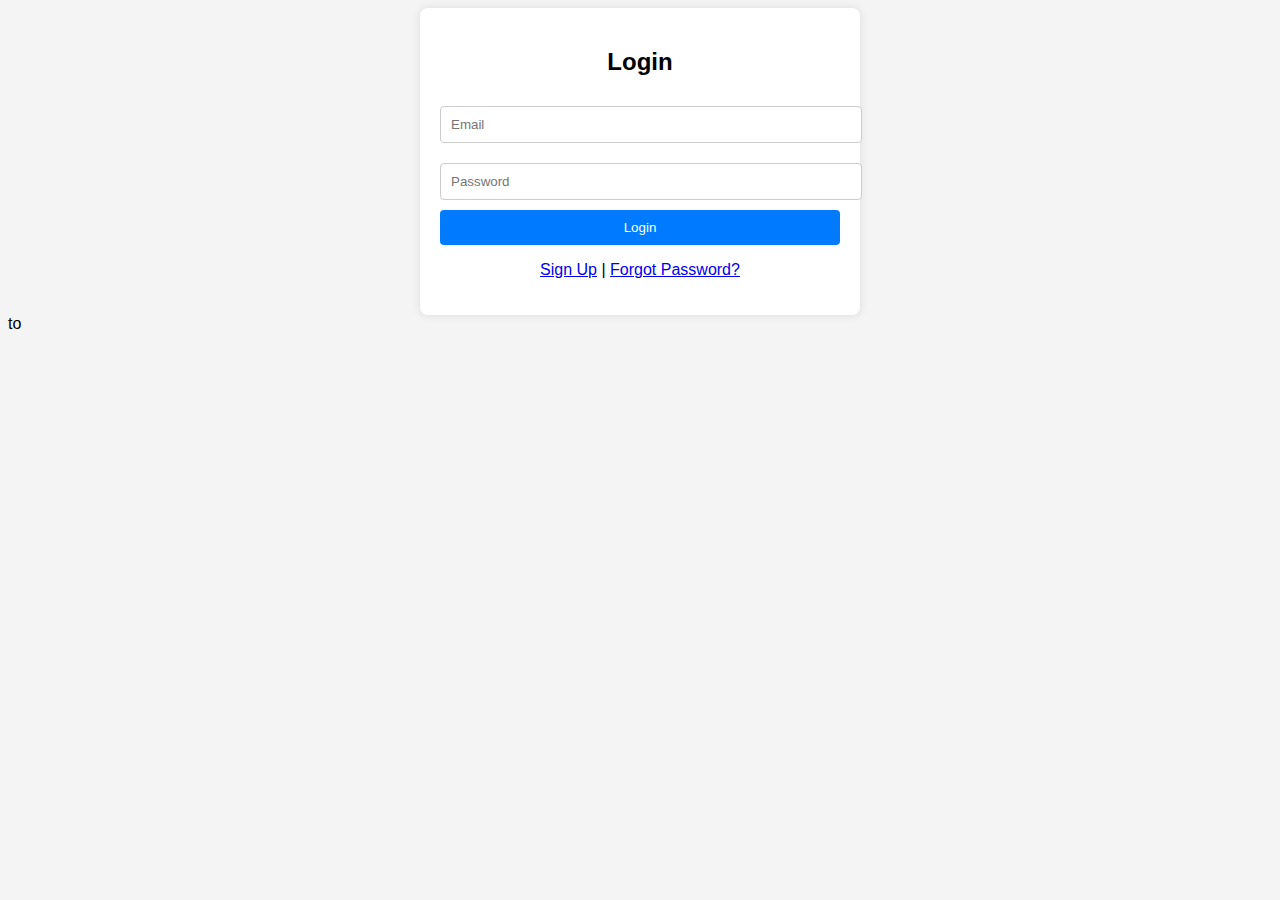
<file: Practicals/PS/prac10/index.html>
<!DOCTYPE html>
<html lang="en">
<head>
    <meta charset="UTF-8">
    <meta name="viewport" content="width=device-width, initial-scale=1.0">
    <title>Login</title>
    <link rel="stylesheet" href="styles.css">
</head>
<body>
    <div class="container">
        <h2>Login</h2>
        <form id="loginForm">
            <input type="email" id="loginEmail" placeholder="Email" required>
            <input type="password" id="loginPassword" placeholder="Password" required>
            <button type="submit">Login</button>
        </form>
        <p><a href="signup.html">Sign Up</a> | <a href="reset-password.html">Forgot Password?</a></p>
    </div>
    <script src="script.js"></script>
</body>
</html>
to
</file>
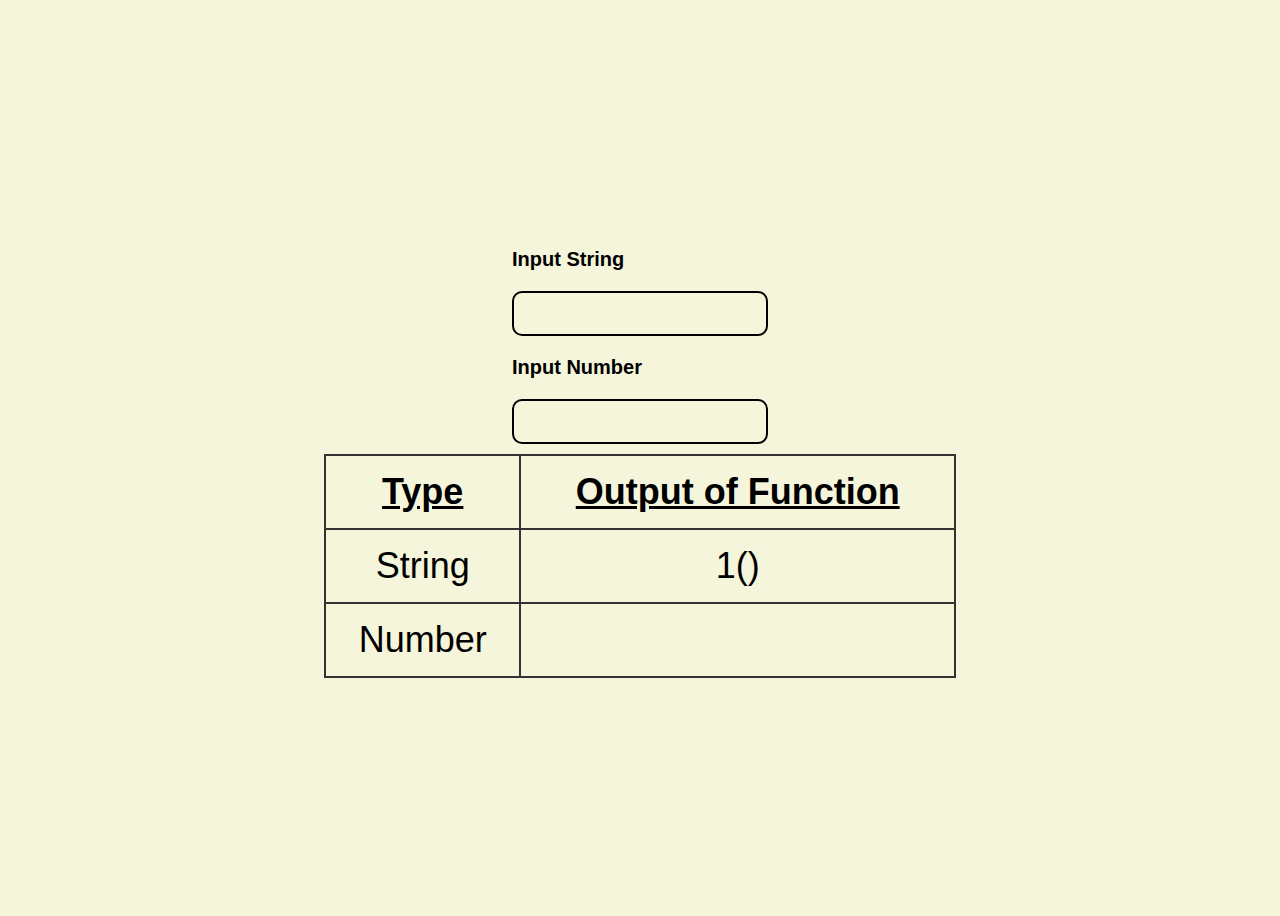
<file: Practicals/PS/prac7/index.html>
<!DOCTYPE html>
<html lang="en">
<head>
    <meta charset="UTF-8">
    <meta name="viewport" content="width=device-width, initial-scale=1.0">
    <title>Document</title>
    <style>
        body {
            display: flex;
            flex-direction: column;
            justify-content: center;
            align-items: center;
            background-color: beige;
            height: 100vh;
            font-family: Impact, Haettenschweiler, 'Arial Narrow Bold', sans-serif;
        }

        table {
            border-collapse: collapse;
            width: 50%;
            margin: 10px 0;
            font-size: 4vh;
        }

        th, td {
            padding: 15px;
            text-align: center;
            border: 2px solid #333;
        }

        th {
            text-decoration: underline;
        }

        #vowel, #num {
            font-weight: 700;
        }
        form {
            display: flex;
            justify-content: center;
            align-items: center;
            flex-direction: coumn;
        }
        
        .input{
            background-color: transparent;
            padding: 10px;
            font-size: large;
            border: 2px solid black;
            border-radius: 10px;
        }
        .head{
            font-size: 20px;
            font-weight: 700;
        }
    </style>
</head>
<body>
    <table>
        <form>
            <div class="Inputf">
            <p class="head">Input String</p>
            <input type="text" class="input" id="strinput"/>
            </div>
            <div class="Inputf">
                <p class="head">Input Number</p>
                <input type="number" class="input" id="numinput"/>
            </div>
                <!-- <button type="button" id="submitbtn">Submit</button> -->
        </form>
        <tr>
            <th>Type</th>
            <th>Output of Function</th>
        </tr>
        <tr id="str">
            <td>String</td>
        </tr>
        <tr id="number">
            <td>Number</td>
        </tr>
    </table>
</body>
<script src="index.js"></script>
</html>
</file>
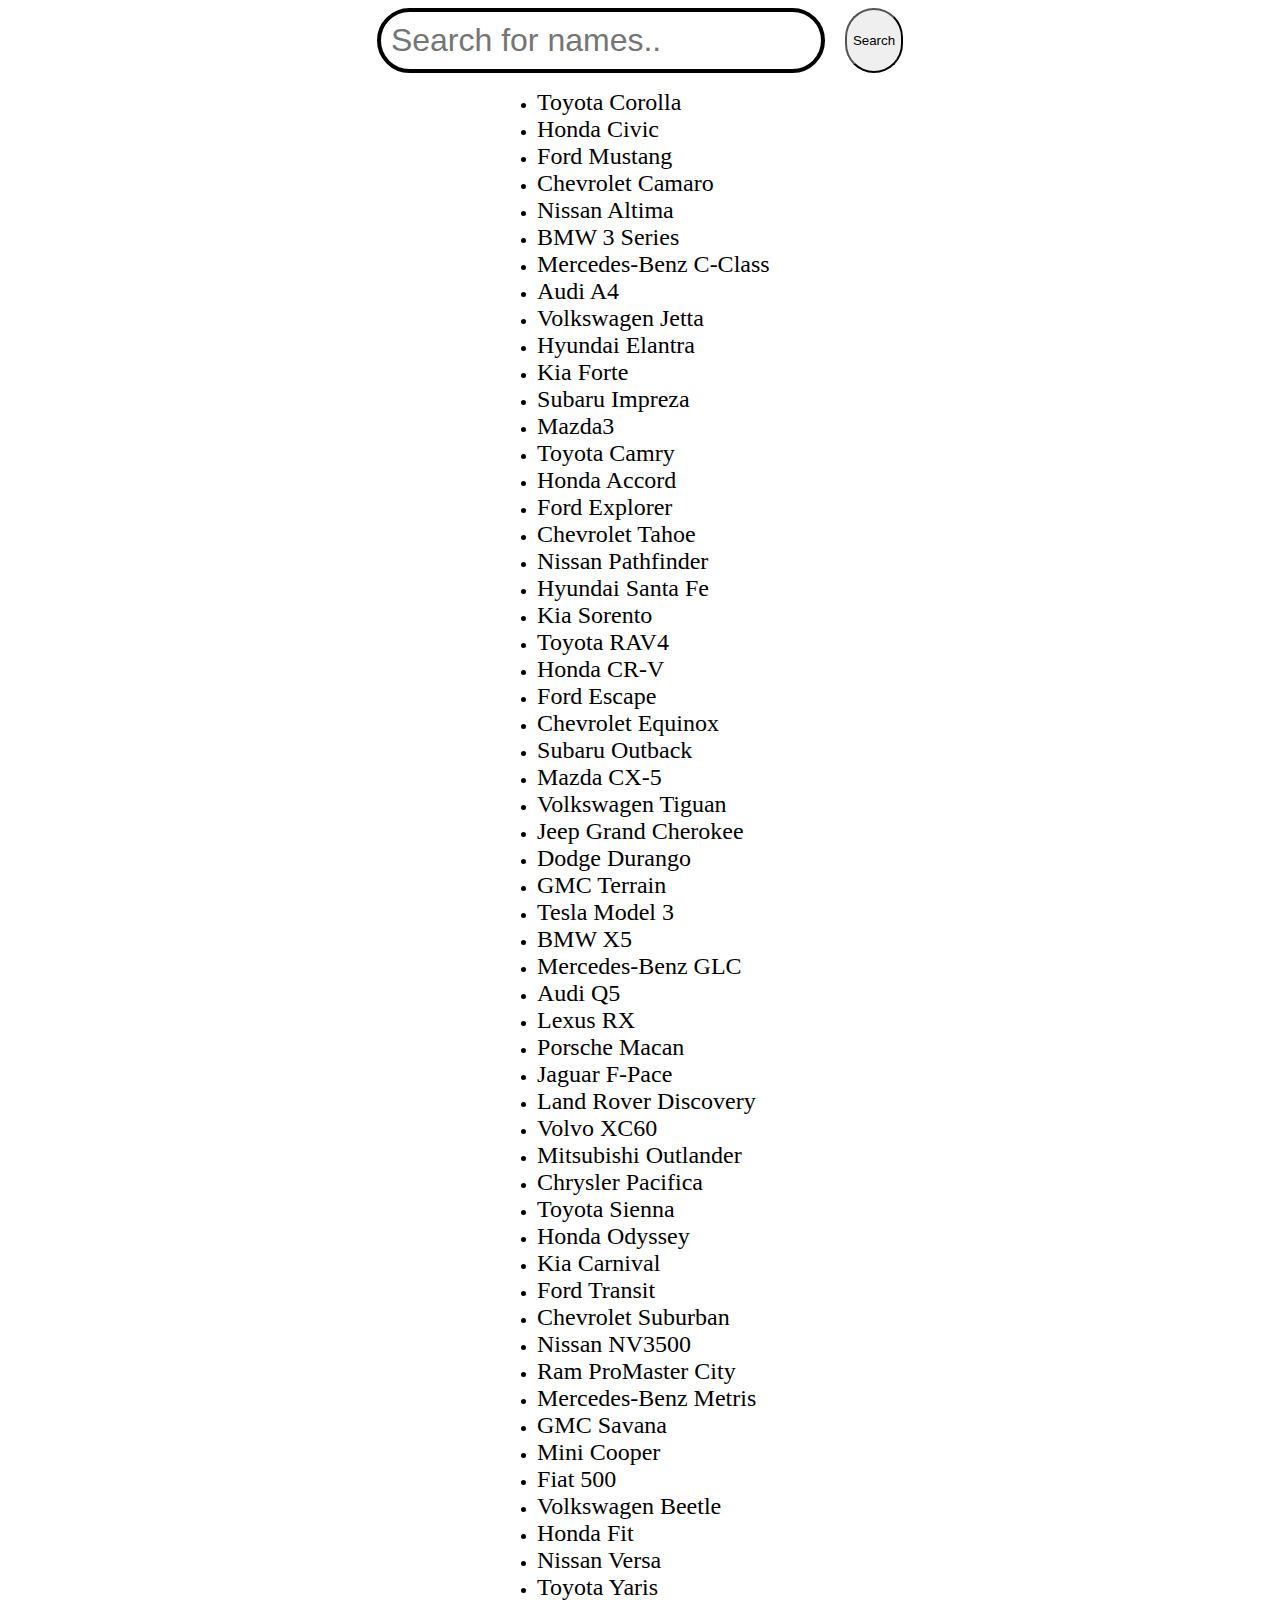
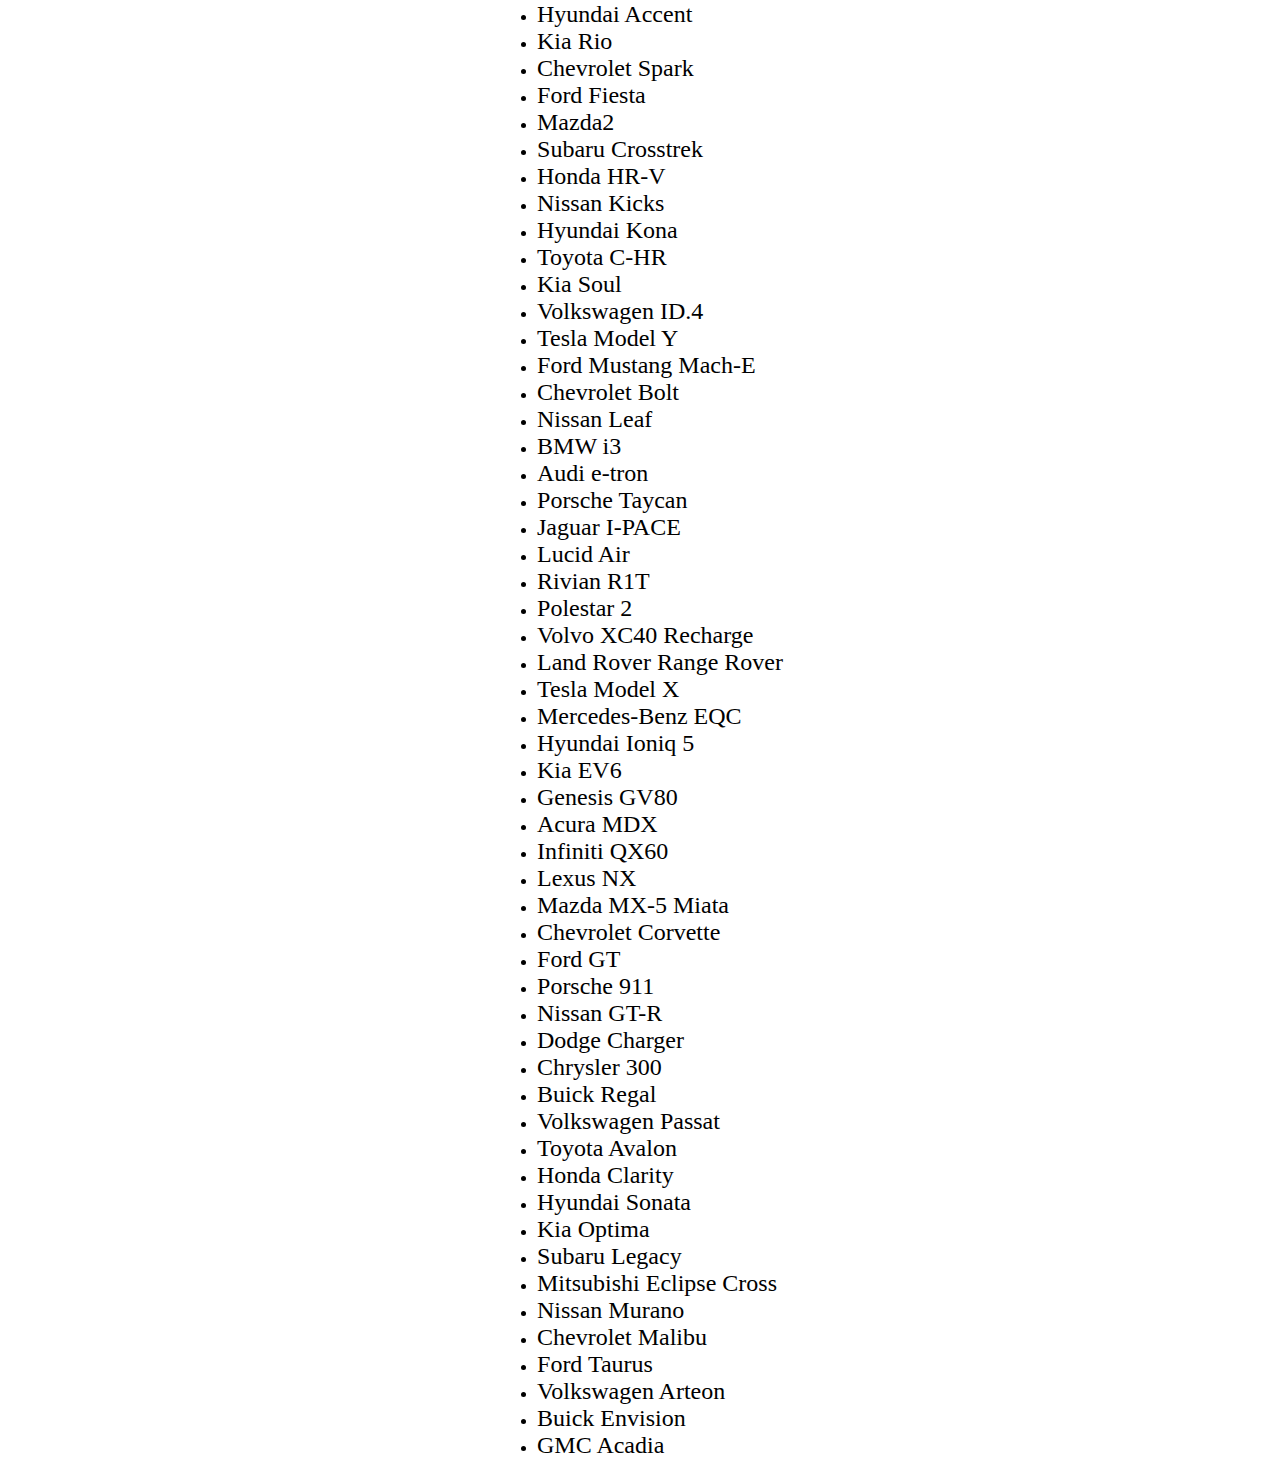
<file: Practicals/PS/prac8/index.html>
<!DOCTYPE html>
<html lang="en">
<head>
    <meta charset="UTF-8">
    <meta name="viewport" content="width=device-width, initial-scale=1.0">
    <title>Search cars</title>
    <style>
        body {
            display: flex;
            flex-direction: column;
            justify-content: center;
            align-items: center;
        }
        #myInput {
            font-size: xx-large;
            font-family: Impact, Haettenschweiler, 'Arial Narrow Bold', sans-serif;
            padding: 10px;
            border-radius: 999px;
            background-color: transparent;
            border: 4px solid black;
        }
        .search{
            display: flex;
            gap: 20px;
        }

        #searchBtn{
            border-radius: 999px;

        }
        .car{
            list-style-type: none;
            font-size: x-large;

        }

    </style>
</head>
<body>
    <div class="search">
    <input type="text" id="myInput" onkeyup="myFunction()" placeholder="Search for names..">
    <button type="button" id="searchBtn">Search</button>

</div>
    <ul id="myUL">
      
    </ul> 
    
</body>
<script>
    const cars = [
    "Toyota Corolla", "Honda Civic", "Ford Mustang", "Chevrolet Camaro", "Nissan Altima",
    "BMW 3 Series", "Mercedes-Benz C-Class", "Audi A4", "Volkswagen Jetta", "Hyundai Elantra",
    "Kia Forte", "Subaru Impreza", "Mazda3", "Toyota Camry", "Honda Accord",
    "Ford Explorer", "Chevrolet Tahoe", "Nissan Pathfinder", "Hyundai Santa Fe", "Kia Sorento",
    "Toyota RAV4", "Honda CR-V", "Ford Escape", "Chevrolet Equinox", "Subaru Outback",
    "Mazda CX-5", "Volkswagen Tiguan", "Jeep Grand Cherokee", "Dodge Durango", "GMC Terrain",
    "Tesla Model 3", "BMW X5", "Mercedes-Benz GLC", "Audi Q5", "Lexus RX",
    "Porsche Macan", "Jaguar F-Pace", "Land Rover Discovery", "Volvo XC60", "Mitsubishi Outlander",
    "Chrysler Pacifica", "Toyota Sienna", "Honda Odyssey", "Kia Carnival", "Ford Transit",
    "Chevrolet Suburban", "Nissan NV3500", "Ram ProMaster City", "Mercedes-Benz Metris", "GMC Savana",
    "Mini Cooper", "Fiat 500", "Volkswagen Beetle", "Honda Fit", "Nissan Versa",
    "Toyota Yaris", "Hyundai Accent", "Kia Rio", "Chevrolet Spark", "Ford Fiesta",
    "Mazda2", "Subaru Crosstrek", "Honda HR-V", "Nissan Kicks", "Hyundai Kona",
    "Toyota C-HR", "Kia Soul", "Volkswagen ID.4", "Tesla Model Y", "Ford Mustang Mach-E",
    "Chevrolet Bolt", "Nissan Leaf", "BMW i3", "Audi e-tron", "Porsche Taycan",
    "Jaguar I-PACE", "Lucid Air", "Rivian R1T", "Polestar 2", "Volvo XC40 Recharge",
    "Land Rover Range Rover", "Tesla Model X", "Mercedes-Benz EQC", "Hyundai Ioniq 5", "Kia EV6",
    "Genesis GV80", "Acura MDX", "Infiniti QX60", "Lexus NX", "Mazda MX-5 Miata",
    "Chevrolet Corvette", "Ford GT", "Porsche 911", "Nissan GT-R", "Dodge Charger",
    "Chrysler 300", "Buick Regal", "Volkswagen Passat", "Toyota Avalon", "Honda Clarity",
    "Hyundai Sonata", "Kia Optima", "Subaru Legacy", "Mitsubishi Eclipse Cross", "Nissan Murano",
    "Chevrolet Malibu", "Ford Taurus", "Volkswagen Arteon", "Buick Envision", "GMC Acadia"
];

    const list = document.getElementById('myUL');

    for(let i = 0; i < cars.length; i++){
        const ellist = document.createElement('li');
        const link = document.createElement('a');
        link.classList.add('car')
        link.textContent = cars[i];
        ellist.append(link);
        list.append(ellist)
    }


    function myFunction() {
      var input, filter, ul, li, a, i, txtValue;
      input = document.getElementById('myInput');
      filter = input.value.toUpperCase();
      ul = document.getElementById("myUL");
      li = ul.getElementsByTagName('li');

      for (i = 0; i < li.length; i++) {
        a = li[i].getElementsByTagName("a")[0];
        txtValue = a.textContent || a.innerText;
        if (txtValue.toUpperCase().indexOf(filter) > -1) {
          li[i].style.display = "";
        } else {
          li[i].style.display = "none";
        }
      }
    }
    </script>
</html>
</file>
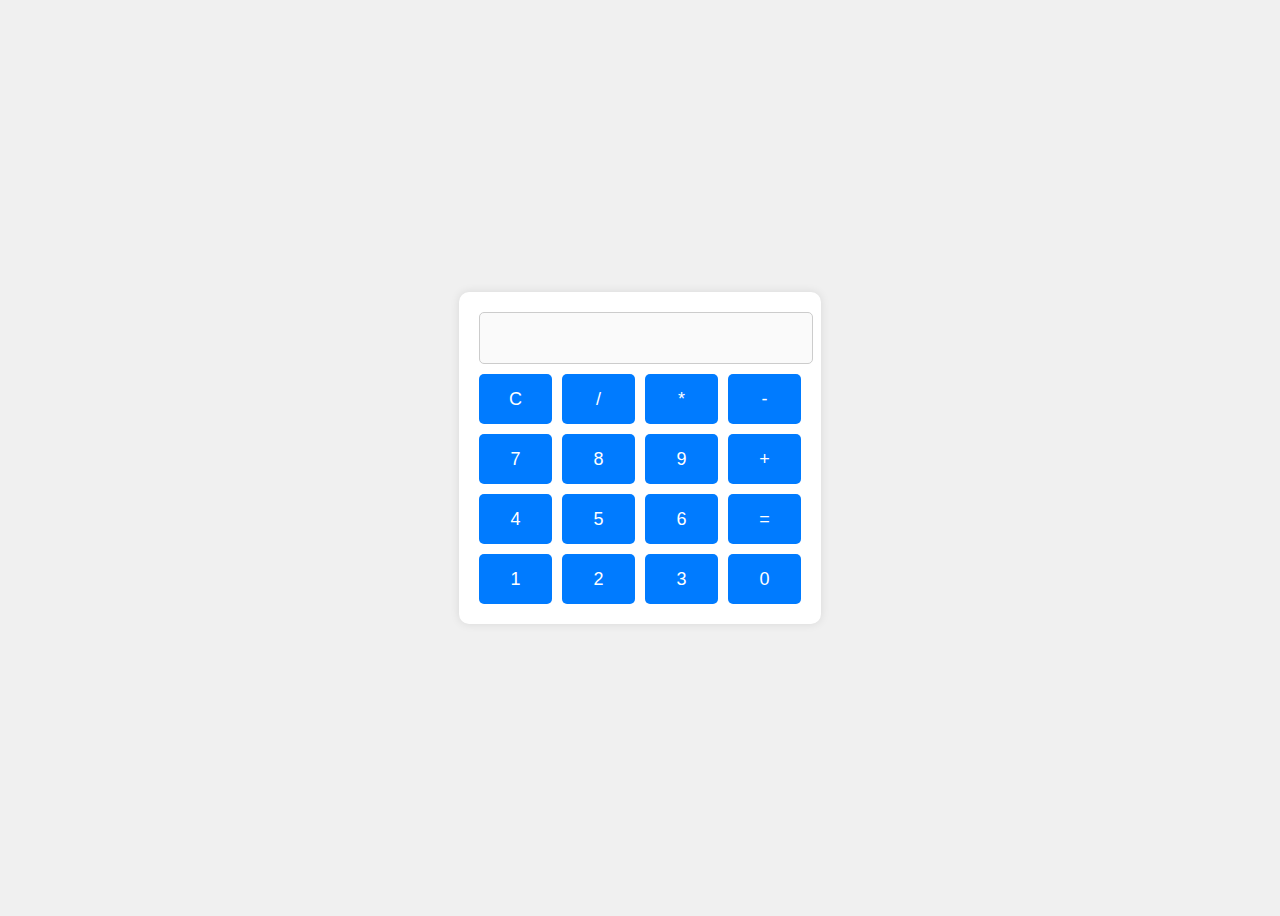
<file: Practicals/PS/prac9/index.html>
<!DOCTYPE html>
<html lang="en">
<head>
    <meta charset="UTF-8">
    <meta name="viewport" content="width=device-width, initial-scale=1.0">
    <title>Simple Calculator</title>
    <link rel="stylesheet" href="styles.css">
</head>
<body>
    <div class="calculator">
        <input type="text" id="display" disabled>
        <div class="buttons">
            <button onclick="clearDisplay()">C</button>
            <button onclick="appendToDisplay('/')">/</button>
            <button onclick="appendToDisplay('*')">*</button>
            <button onclick="appendToDisplay('-')">-</button>
            <button onclick="appendToDisplay('7')">7</button>
            <button onclick="appendToDisplay('8')">8</button>
            <button onclick="appendToDisplay('9')">9</button>
            <button onclick="appendToDisplay('+')">+</button>
            <button onclick="appendToDisplay('4')">4</button>
            <button onclick="appendToDisplay('5')">5</button>
            <button onclick="appendToDisplay('6')">6</button>
            <button onclick="calculate()">=</button>
            <button onclick="appendToDisplay('1')">1</button>
            <button onclick="appendToDisplay('2')">2</button>
            <button onclick="appendToDisplay('3')">3</button>
            <button onclick="appendToDisplay('0')">0</button>
        </div>
    </div>
    <script src="script.js"></script>
</body>
</html>
</file>
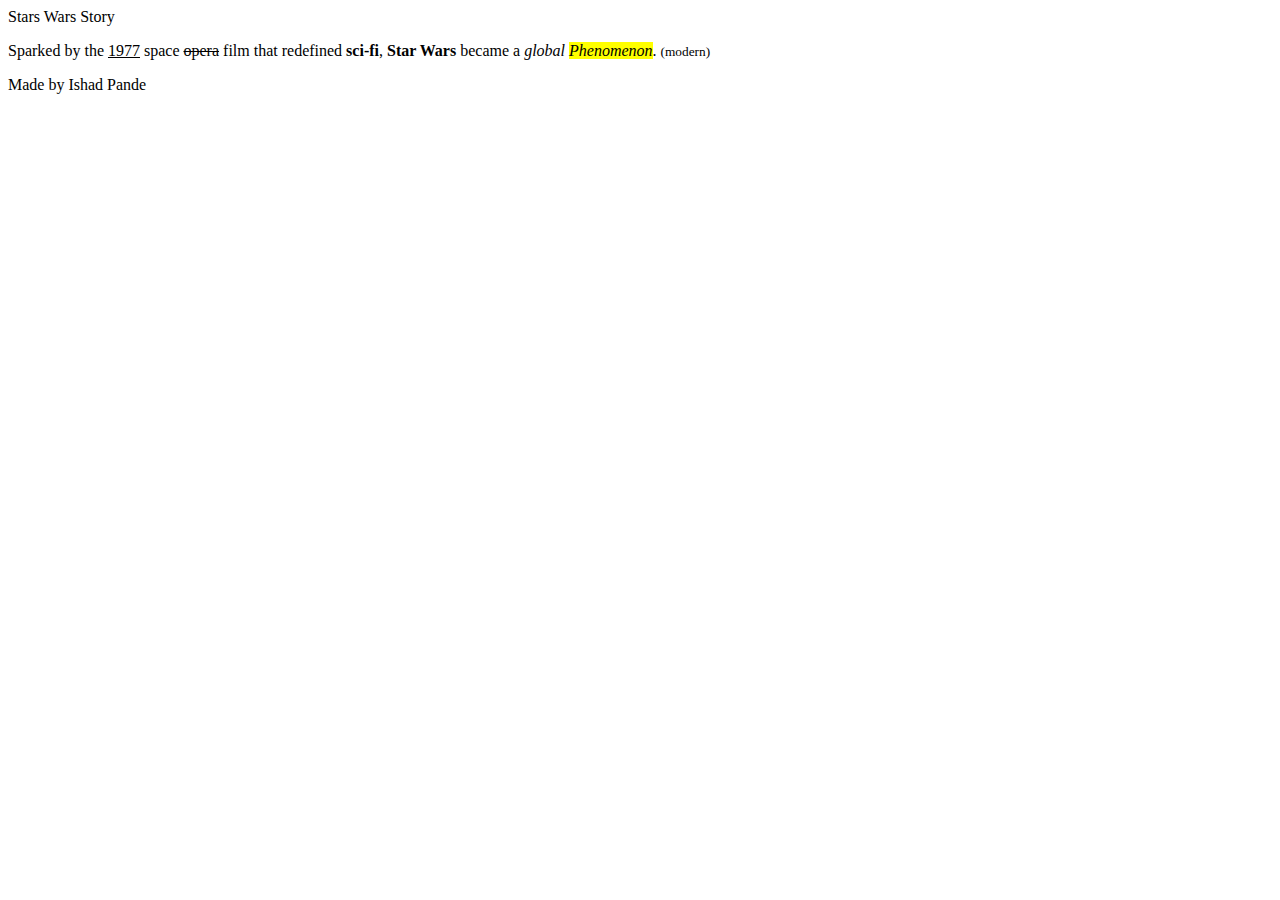
<file: Practicals/PS/prac1.html>
<!DOCTYPE html>
<html lang="en">
<head>
    <meta charset="UTF-8">
    <meta name="viewport" content="width=device-width, initial-scale=1.0">
    <title>Element Formatting</title>
    <!-- <link rel="preconnect" href="https://fonts.googleapis.com">
    <link rel="preconnect" href="https://fonts.gstatic.com" crossorigin>
    <link href="https://fonts.googleapis.com/css2?family=Space+Grotesk:wght@300..700&display=swap" rel="stylesheet"> -->
    <!-- <style>
        body {
            /* Remove this line to get PS1 */
            background-image: url(https://r4.wallpaperflare.com/wallpaper/1005/822/563/star-wars-death-star-at-at-space-wallpaper-abe6bced53f1bfb9a5847bf93dac5c90.jpg);
            background-repeat: no-repeat;
            background-size: cover;
            font-family: "Space Grotesk", sans-serif;
            color: white;
            font-size: 30px;
            display: flex;
            justify-content: space-between;
            align-items: center;
            flex-direction: column;
        }

        /* p:nth-of-type(1) {
            padding: 2rem;
            margin: 4rem;
            background-color: black;
            border-radius: 20px;
        }

        p:nth-of-type(2) {
            padding: 2rem;
            background-color: black;
            border-radius: 999px;
        }

        b, strong{
            color: yellow;
        }

        i {
            color: red;
        } */

    </style> -->
</head>
<body>
    <header>Stars Wars Story</header>
    <p>
        <!-- Comment this out for PS1 -->
        <!-- Sparked by the 1977 space opera film that redefined sci-fi, Star Wars became a global phenomenon. -->
        Sparked by the <ins>1977</ins> space <del>opera</del> film that redefined <strong>sci-fi</strong>, <b>Star Wars</b> became a <i>global <mark>Phenomenon</mark></i>. <small>(modern)</small> 
    </p>
<!-- <p> H<sub>2</sub>0 && two <sup>2</sup> = 4</p> -->
    <footer>
        Made by Ishad Pande
    </footer>
    
</body>
</html>
</file>
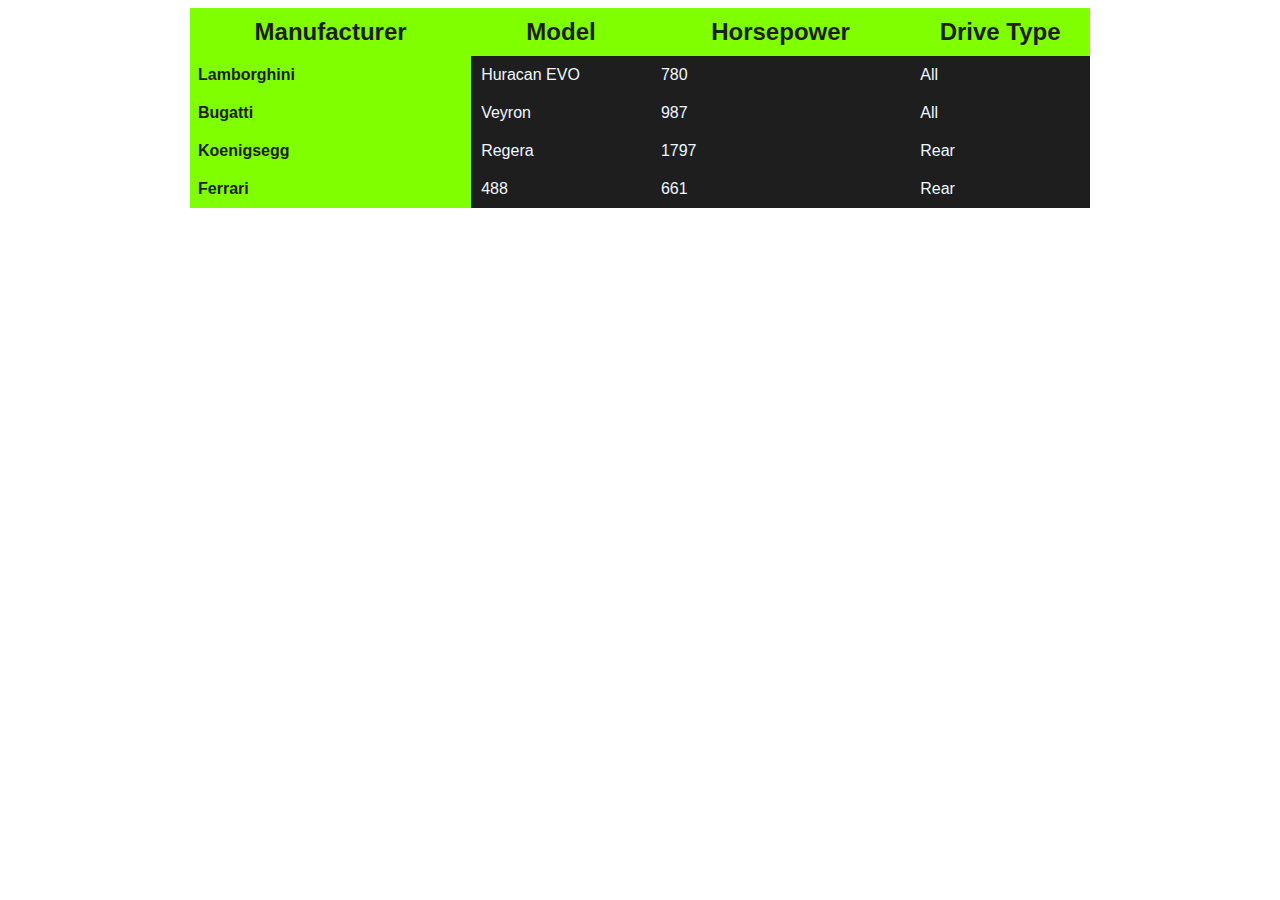
<file: Practicals/PS/prac2.html>
<!DOCTYPE html>
<html lang="en">
<head>
    <meta charset="UTF-8">
    <meta name="viewport" content="width=1, initial-scale=1.0">
    <title>Document</title>
    <style>
        body{
            display: flex;
            justify-content: center;
            align-items: center;
            font-family: Impact, Haettenschweiler, 'Arial Narrow Bold', sans-serif;
        }

        th {
            padding: 10px;
            font-size: x-large;
            background-color: chartreuse;
            color: #1e1e1e;
            width: 10vh;
        }

        tr {
            background-color: #1e1e1e;
            color: aliceblue;
            padding: 4px;
            margin: 5px;
            
        }

        table {
            border-collapse: collapse;
            border-radius: 10px;
            width: 100vh;
        }

        td{
            padding: 10px;
            width: 10vh;
            
            
        }

        td:nth-of-type(1) {
            padding: 8px;
            background-color: chartreuse;
            color: #1e1e1e;
            font-weight: 600;
        }
        }
    </style>
</head>
<body>
    <table>
        <tr>
            <th>Manufacturer</th>
            <th>Model</th>
            <th>Horsepower</th>
            <th>Drive Type</th>
        </tr>
        <tr>
            <td>Lamborghini</td>
            <td>Huracan EVO</td>
            <td>780</td>
            <td>All</td>
        </tr>
        <tr>
            <td>Bugatti</td>
            <td>Veyron</td>
            <td>987</td>
            <td>All</td>
        </tr>
        <tr>
            <td>Koenigsegg</td>
            <td>Regera</td>
            <td>1797</td>
            <td>Rear</td>
        </tr>
        <tr>
            <td class="ggs">Ferrari</td>
            <td>488</td>
            <td>661</td>
            <td>Rear</td>
        </tr>
    </table>
</body>
</html>
</file>
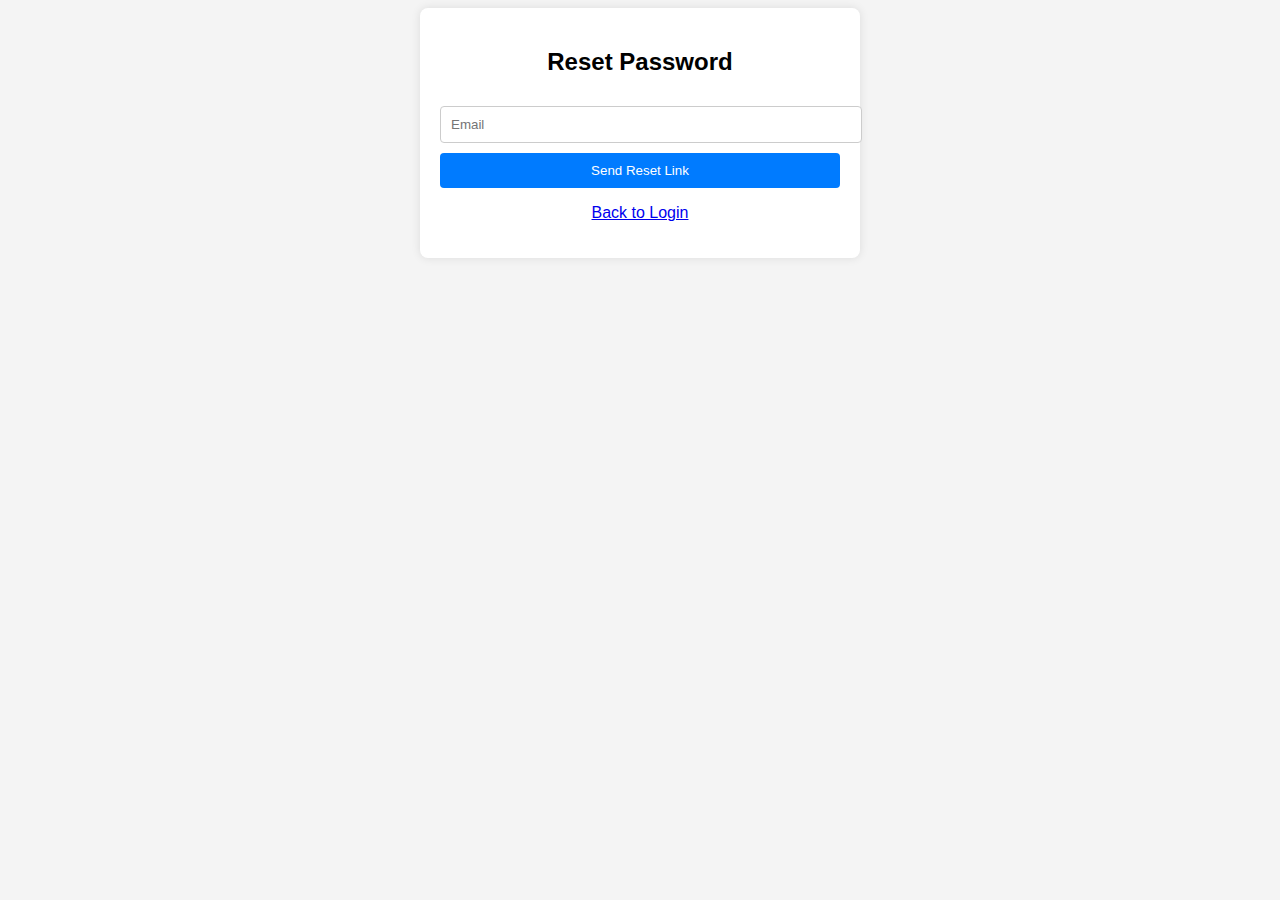
<file: Practicals/PS/prac10/reset-password.html>
<!DOCTYPE html>
<html lang="en">
<head>
    <meta charset="UTF-8">
    <meta name="viewport" content="width=device-width, initial-scale=1.0">
    <title>Reset Password</title>
    <link rel="stylesheet" href="styles.css">
</head>
<body>
    <div class="container">
        <h2>Reset Password</h2>
        <form id="resetForm">
            <input type="email" id="resetEmail" placeholder="Email" required>
            <button type="submit">Send Reset Link</button>
        </form>
        <p><a href="index.html">Back to Login</a></p>
    </div>
    <script src="script.js"></script>
</body>
</html>
</file>
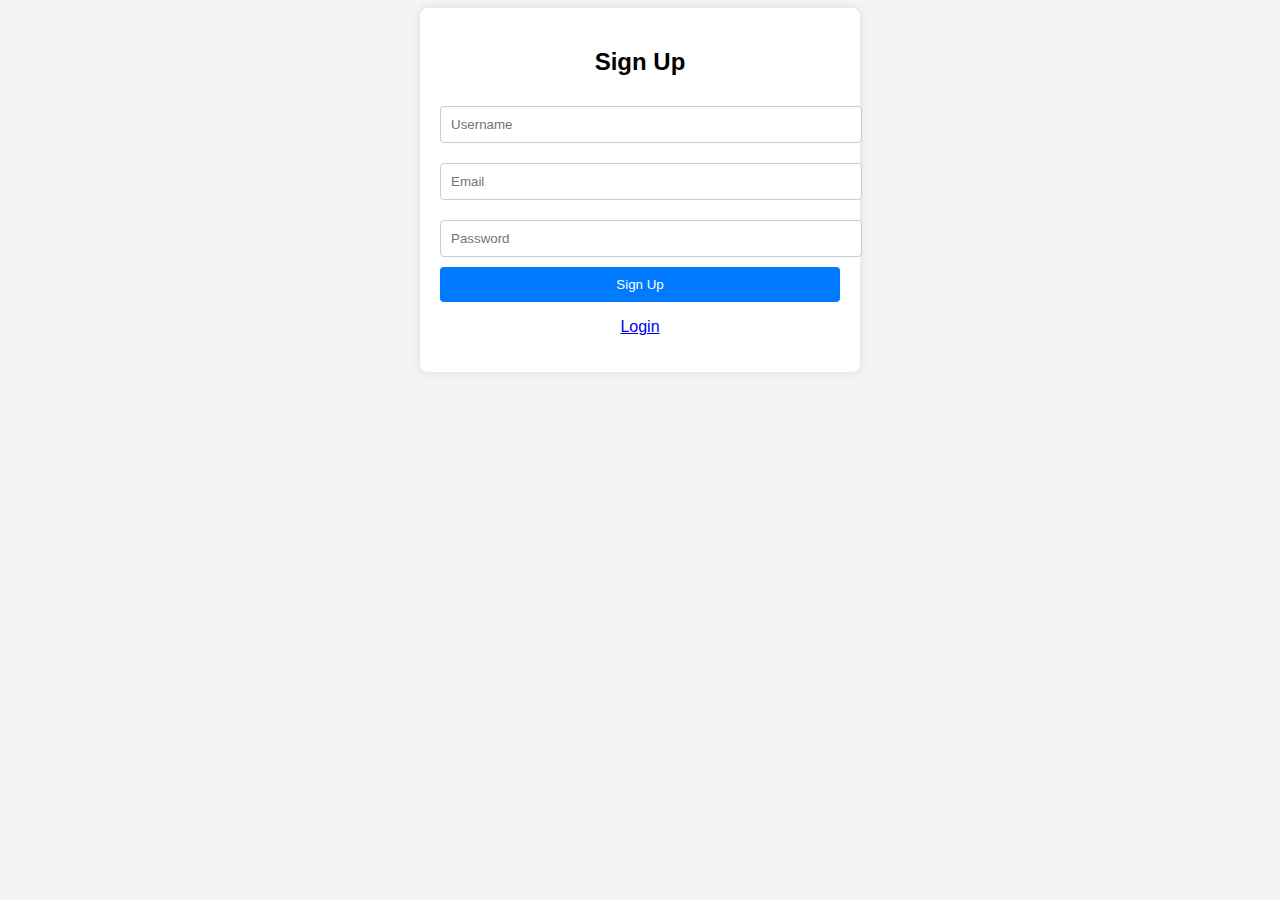
<file: Practicals/PS/prac10/signup.html>
<!DOCTYPE html>
<html lang="en">
<head>
    <meta charset="UTF-8">
    <meta name="viewport" content="width=device-width, initial-scale=1.0">
    <title>Sign Up</title>
    <link rel="stylesheet" href="styles.css">
</head>
<body>
    <div class="container">
        <h2>Sign Up</h2>
        <form id="signupForm">
            <input type="text" id="username" placeholder="Username" required>
            <input type="email" id="email" placeholder="Email" required>
            <input type="password" id="password" placeholder="Password" required>
            <button type="submit">Sign Up</button>
        </form>
        <p><a href="index.html">Login</a></p>
    </div>
    <script src="script.js"></script>
</body>
</html>
</file>
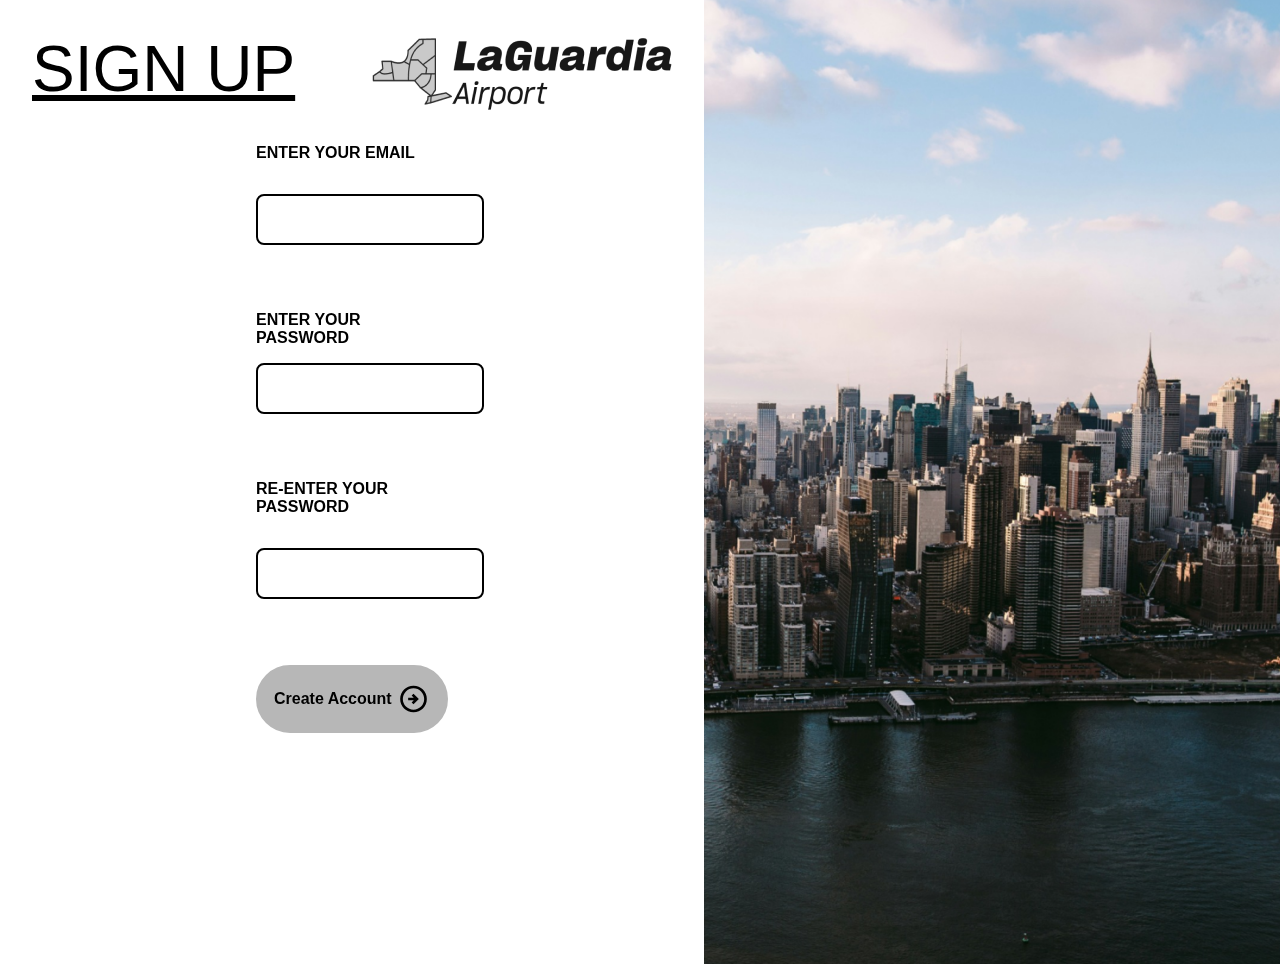
<file: Practicals/PS/prac3/prac3.html>
<!DOCTYPE html>
<html lang="en">
<head>
    <meta charset="UTF-8">
    <meta name="viewport" content="width=device-width, initial-scale=1.0">
    <style>
        *{
            padding: 0;
            margin: 0px;
        }
        body {
            background-image: url("unsplash_6NmnrAJPq7M.png");
            background-size: cover;
            display: flex;
            font-family: Impact, Haettenschweiler, 'Arial Narrow Bold', sans-serif;
            filter: saturate(0);

        }
        .bg {
            background-color: white;
            width: 50vw;
            height: 100vh;
            padding: 2rem;
        }
        .sec1{
            display: flex;
            flex-direction: row;
            width: 100%;
            justify-content: space-between;
        }
        .sign-up{
            font-size: 4rem;
            text-decoration: underline;
        }
        .container-1{
            padding-left: 12rem;
            padding-right: 12rem;
            display: flex;
            flex-direction: column;
            gap: 1rem;
            margin: 2rem
        }
        .flable{
            font-size: 1rem;
            font-weight: 600;
        }
        .textfield-green{
            display: flex;
            flex-direction: row;
            border: 2px solid #72B40E;
            justify-content: space-between;
            align-items: center;
            padding: 8px;
            border-radius: 0.5rem;
            font-weight: 500;
        }
        .textfield-red{
            display: flex;
            flex-direction: row;
            border: 2px solid #F35050;
            justify-content: space-between;
            align-items: center;
            padding: 8px;
            border-radius: 0.5rem;
            font-weight: 500;
        }
        .textfield-black{
            display: flex;
            flex-direction: row;
            border: 2px solid #000000;
            justify-content: space-between;
            align-items: center;
            padding: 8px;
            border-radius: 0.5rem;
            font-weight: 500;
        }

        .fentry {
            font-weight: 800;
        }

        .verification{
            padding: 2px;
            color: #72B40E;
        }
        .deny{
            padding: 2px;
            color: #F35050;
        }
        .neutral{
            padding: 2px;
            color: #000000;
        }

        .email, .password{
            width: 100%;
            height: 100%;
            border: 2px solid black;
            border-radius: 0.5rem;
            color: black;
            margin-top: 1rem;
            padding: 1rem;
        }

        .email::selection, .password::selection{
            width: 100%;
            height: 100%;
            border: 0px;
        }

        .button{
            display: flex;
            background-color: yellowgreen;
            justify-content: space-between;
            align-items: center;
            padding: 1rem;
            border: 2px solid yellowgreen;
            width: 100%;
            border-radius: 100rem;

        }

        .button:hover{
            display: flex;
            justify-content: space-between;
            align-items: center;
            padding: 1rem;
            border: 2px solid yellowgreen;
            width: 100%;
            border-radius: 100rem;

        }

    </style>
    <title>SignUpFOrm</title>
</head>
<body>
    <form class="bg">
      <div class="sec1">
        <div class="sign-up">SIGN UP</div>
        <img src="LGlogo.png" />
      </div>
      <div>
        <div class="container-1">
            <p class="flable">ENTER YOUR EMAIL </p>
            <div>
                <input type="email" class="email"></p>
                <svg width="30" height="30" viewBox="0 0 30 30" fill="none" xmlns="http://www.w3.org/2000/svg" xmlns:xlink="http://www.w3.org/1999/xlink">
                    <rect width="30" height="30" fill="url(#pattern0_0_0)"/>
                    <defs>
                    <pattern id="pattern0_37_42" patternContentUnits="objectBoundingBox" width="1" height="1">
                    <use xlink:href="#image0_37_42" transform="scale(0.0111111)"/>
                    </pattern>
                    <image id="image0_37_42" width="90" height="90" xlink:href="[data-uri]"/>
                    </defs>
                    </svg>
            </div>
        </div>
        </div>
        <div>
            <div class="container-1">
                <t class="flable">ENTER YOUR PASSWORD</p>
                <div>
                <div>
                    <input type="password" class="password"></p>
                    <svg width="30" height="30" viewBox="0 0 30 30" fill="none" xmlns="http://www.w3.org/2000/svg" xmlns:xlink="http://www.w3.org/1999/xlink">
                        <rect width="30" height="30" fill="url(#pattern0_0_0)"/>
                        <defs>
                        <pattern id="pattern0_37_42" patternContentUnits="objectBoundingBox" width="1" height="1">
                        <use xlink:href="#image0_37_42" transform="scale(0.0111111)"/>
                        </pattern>
                        <image id="image0_37_42" width="90" height="90" xlink:href="[data-uri]"/>
                        </defs>
                        </svg>
                </div>
            </div>
        </div>
        </div>
        <div>
            <div class="container-1">
                <p class="flable">RE-ENTER YOUR PASSWORD</p>
                <div>
                <div>
                    <input type="password" class="password"></p>
                        <svg width="30" height="30" viewBox="0 0 30 30" fill="none" xmlns="http://www.w3.org/2000/svg" xmlns:xlink="http://www.w3.org/1999/xlink">
                            <rect width="30" height="30" fill="url(#pattern0_0_0)"/>
                            <defs>
                            <pattern id="pattern0_37_42" patternContentUnits="objectBoundingBox" width="1" height="1">
                            <use xlink:href="#image0_37_42" transform="scale(0.0111111)"/>
                            </pattern>
                            <image id="image0_37_42" width="90" height="90" xlink:href="[data-uri]"/>
                            </defs>
                            </svg>
                </div>
            </div>
            </div>
        </div>
        <div class="container-1">
            <button class="button" type="submit" >
                <p class="flable">Create Account</p>
                <img src="circular_arrow_right.svg" />
            </button>
        </div>
      </div>
      <div></div>
      <div></div>
    </form>
    
</body>
</html>
</file>
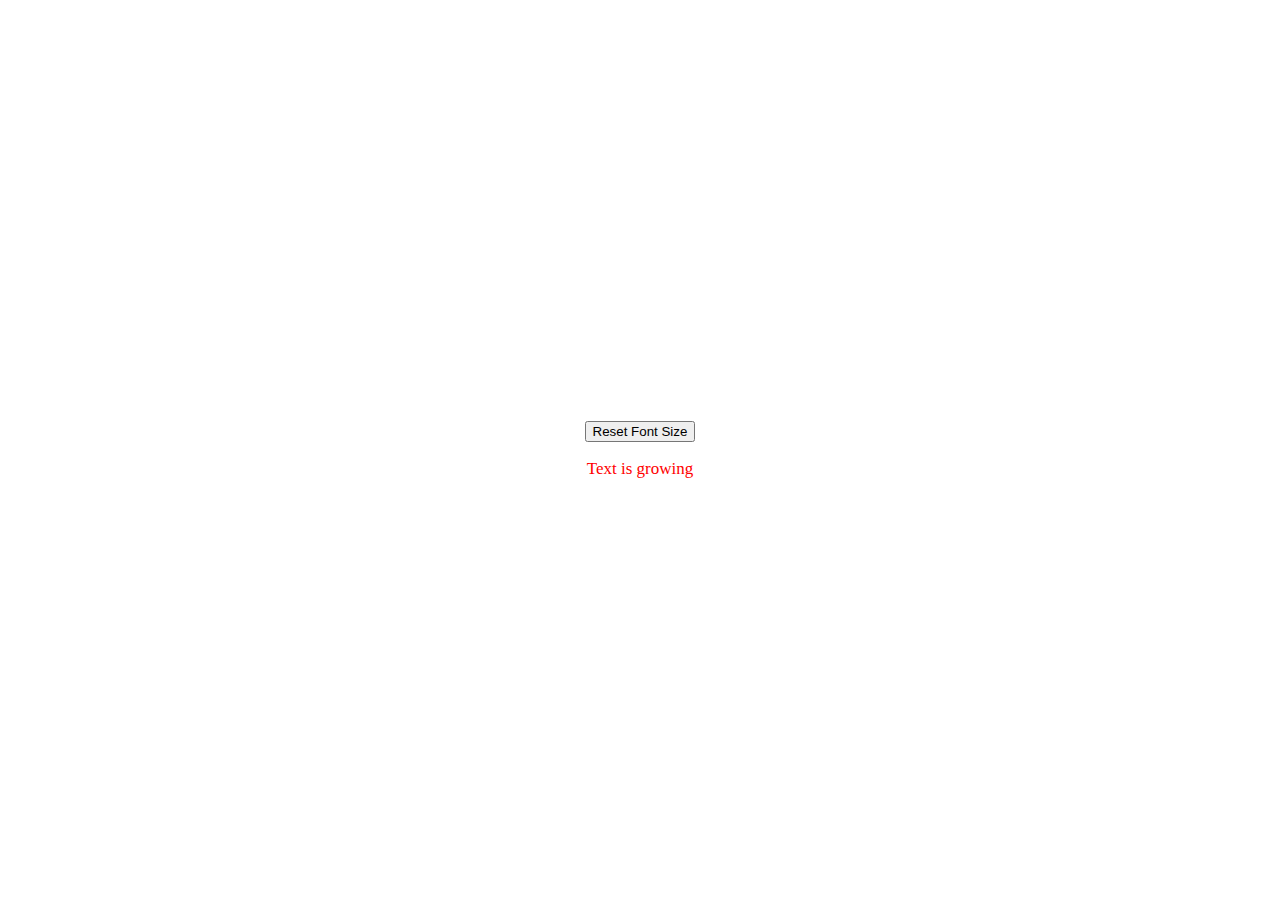
<file: Practicals/PS/prac5/5.html>
<!DOCTYPE html>
<html lang="en">
<head>
    <meta charset="UTF-8">
    <meta name="viewport" content="width=device-width, initial-scale=1.0">
    <title>Text Size Example</title>
</head>
<body id="body" style="display: flex; justify-content: center; align-items: center; flex-direction: column; height: 100vh;">
    <div>
    <!-- <button id="incbtn">Increase Font Size</button>
    <button id="decbtn">Decrease Font Size</button> -->
    <button id="resbtn">Reset Font Size</button>
</div>
</body>
<script src="5.js"></script>
</html>
</file>
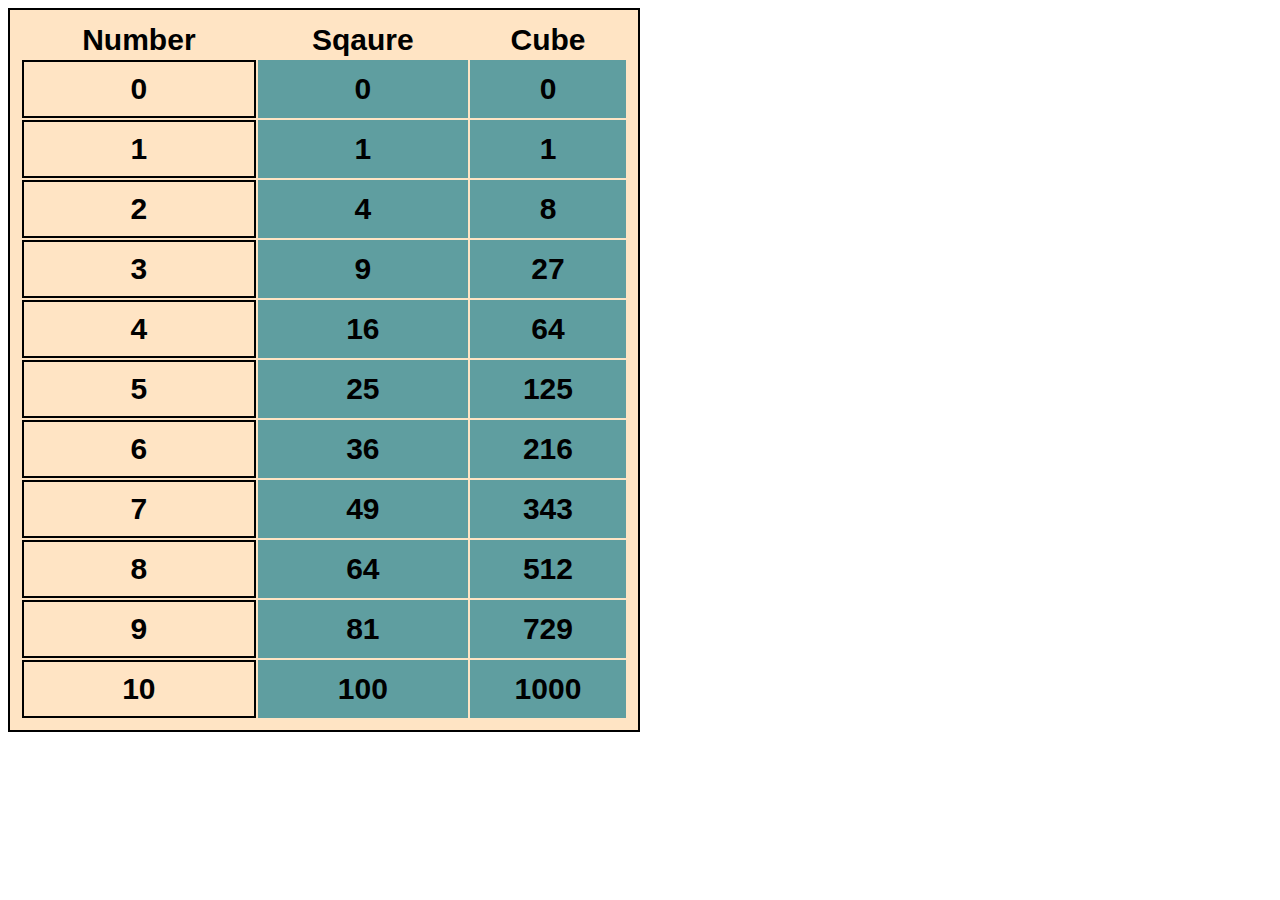
<file: Practicals/PS/prac6/page.html>
<!DOCTYPE html>
<html lang="en">
<head>
    <meta charset="UTF-8">
    <meta name="viewport" content="width=device-width, initial-scale=1.0">
    <title>Document</title>
    <style>
        table {
            border: 2px solid black;
            font-size: 30px;
            font-family: Verdana, Geneva, Tahoma, sans-serif;
            width: 50%;
            margin: 0px;
            padding: 10px;
            background-color: bisque;
        }

        .head, .number{
            background-color: bisque;
            padding: 10px;
            border: 2px solid black;
        }

        .head {
            padding: 20px
        }

        .eq{
            background-color: cadetblue;
        }
    </style>
</head>
<body>
    <table id="tble">
        <tr class="head">
            <th>Number</th>
            <th>Sqaure</th>
            <th>Cube</th>
        </tr>
    </table>
    
</body>
<script src="page.js"></script>
</html>
</file>
<file: Practicals/PS/prac10/styles.css>
body {
    font-family: Arial, sans-serif;
    background-color: #f4f4f4;
}

.container {
    max-width: 400px;
    margin: auto;
    padding: 20px;
    background: white;
    border-radius: 8px;
    box-shadow: 0 0 10px rgba(0,0,0,0.1);
}

h2 {
    text-align: center;
}

input {
    width: 100%;
    padding: 10px;
    margin: 10px 0;
    border: 1px solid #ccc;
    border-radius: 4px;
}

button {
    width: 100%;
    padding: 10px;
    background: #007bff;
    color: white;
    border: none;
    border-radius: 4px;
    cursor: pointer;
}

button:hover {
    background: #0056b3;
}

p {
    text-align: center;
}
</file>
<file: Practicals/PS/prac9/styles.css>
body {
    display: flex;
    justify-content: center;
    align-items: center;
    height: 100vh;
    background-color: #f0f0f0;
    font-family: Arial, sans-serif;
}

.calculator {
    background: white;
    padding: 20px;
    border-radius: 10px;
    box-shadow: 0 0 10px rgba(0, 0, 0, 0.1);
}

#display {
    width: 100%;
    height: 40px;
    font-size: 24px;
    text-align: right;
    margin-bottom: 10px;
    border: 1px solid #ccc;
    border-radius: 5px;
    padding: 5px;
}

.buttons {
    display: grid;
    grid-template-columns: repeat(4, 1fr);
    gap: 10px;
}

button {
    height: 50px;
    font-size: 18px;
    border: none;
    border-radius: 5px;
    background-color: #007BFF;
    color: white;
    cursor: pointer;
    transition: background-color 0.3s;
}

button:hover {
    background-color: #0056b3;
}
</file>
